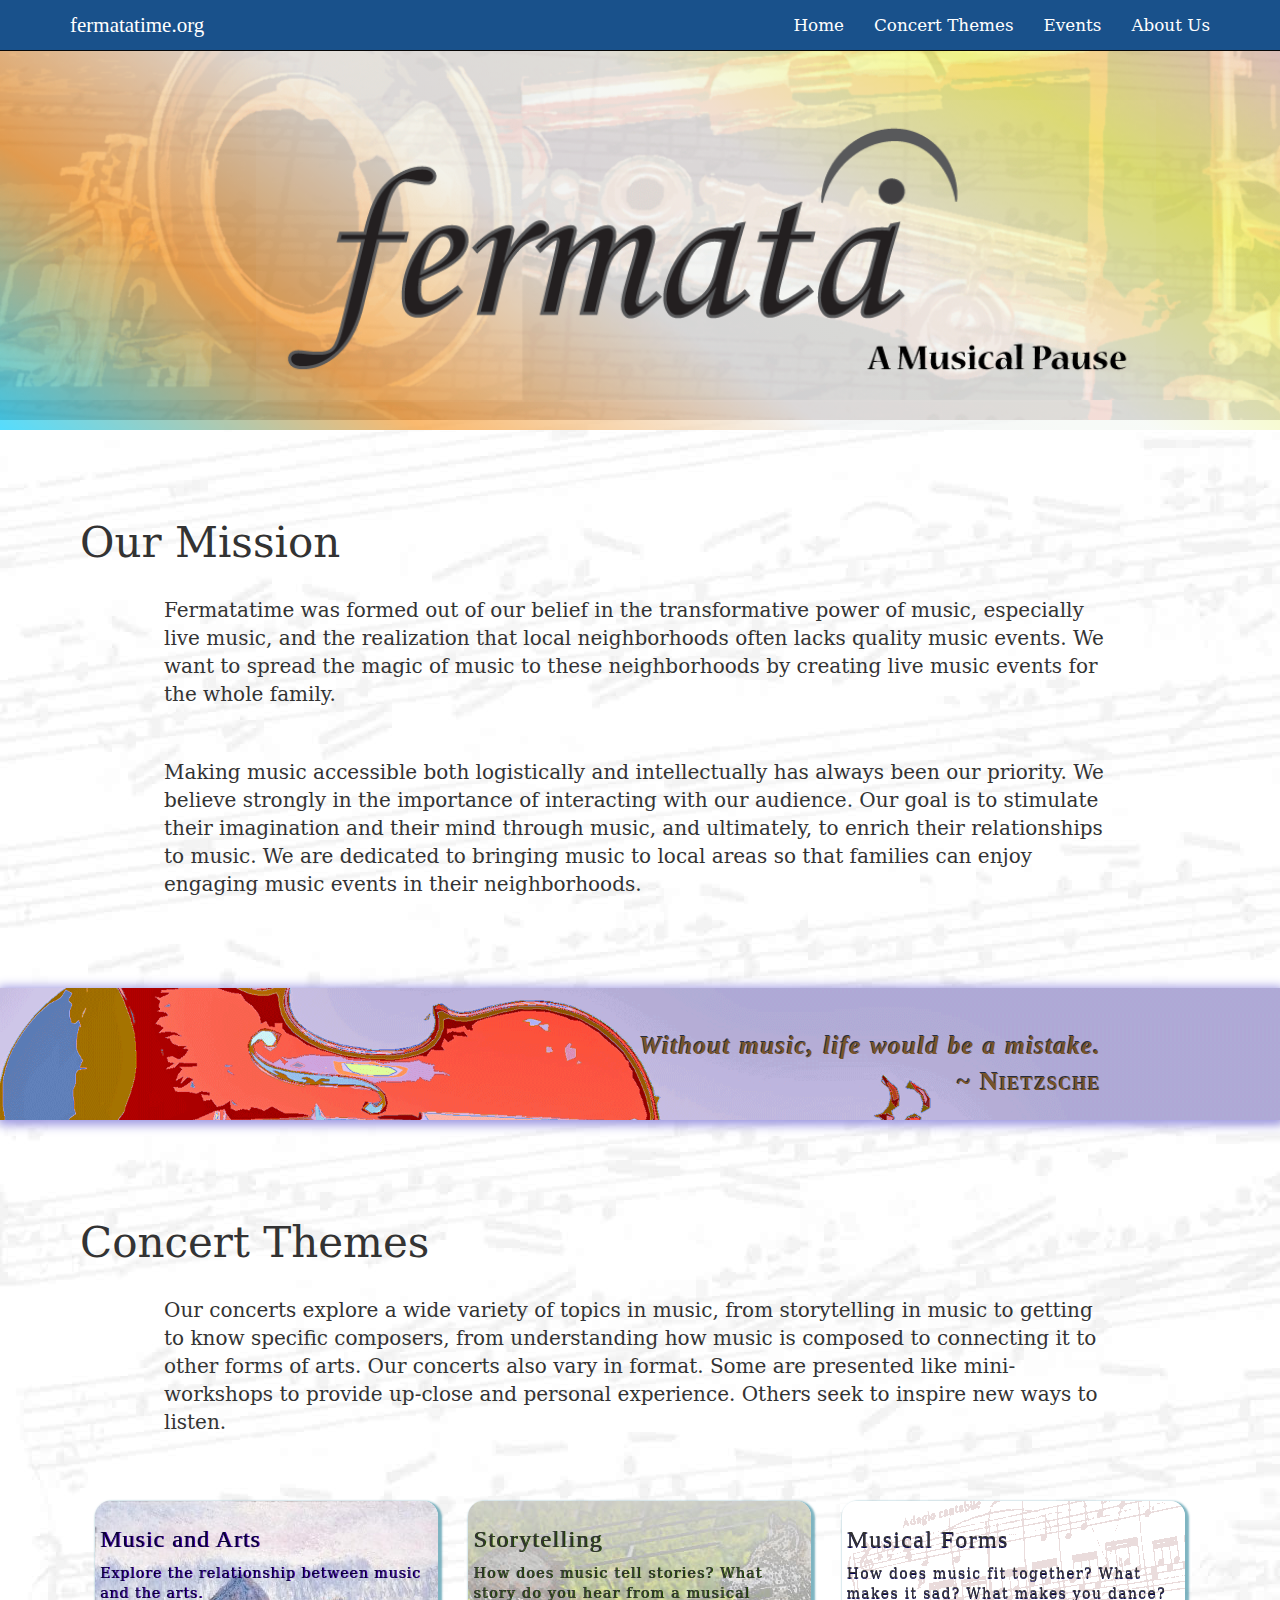
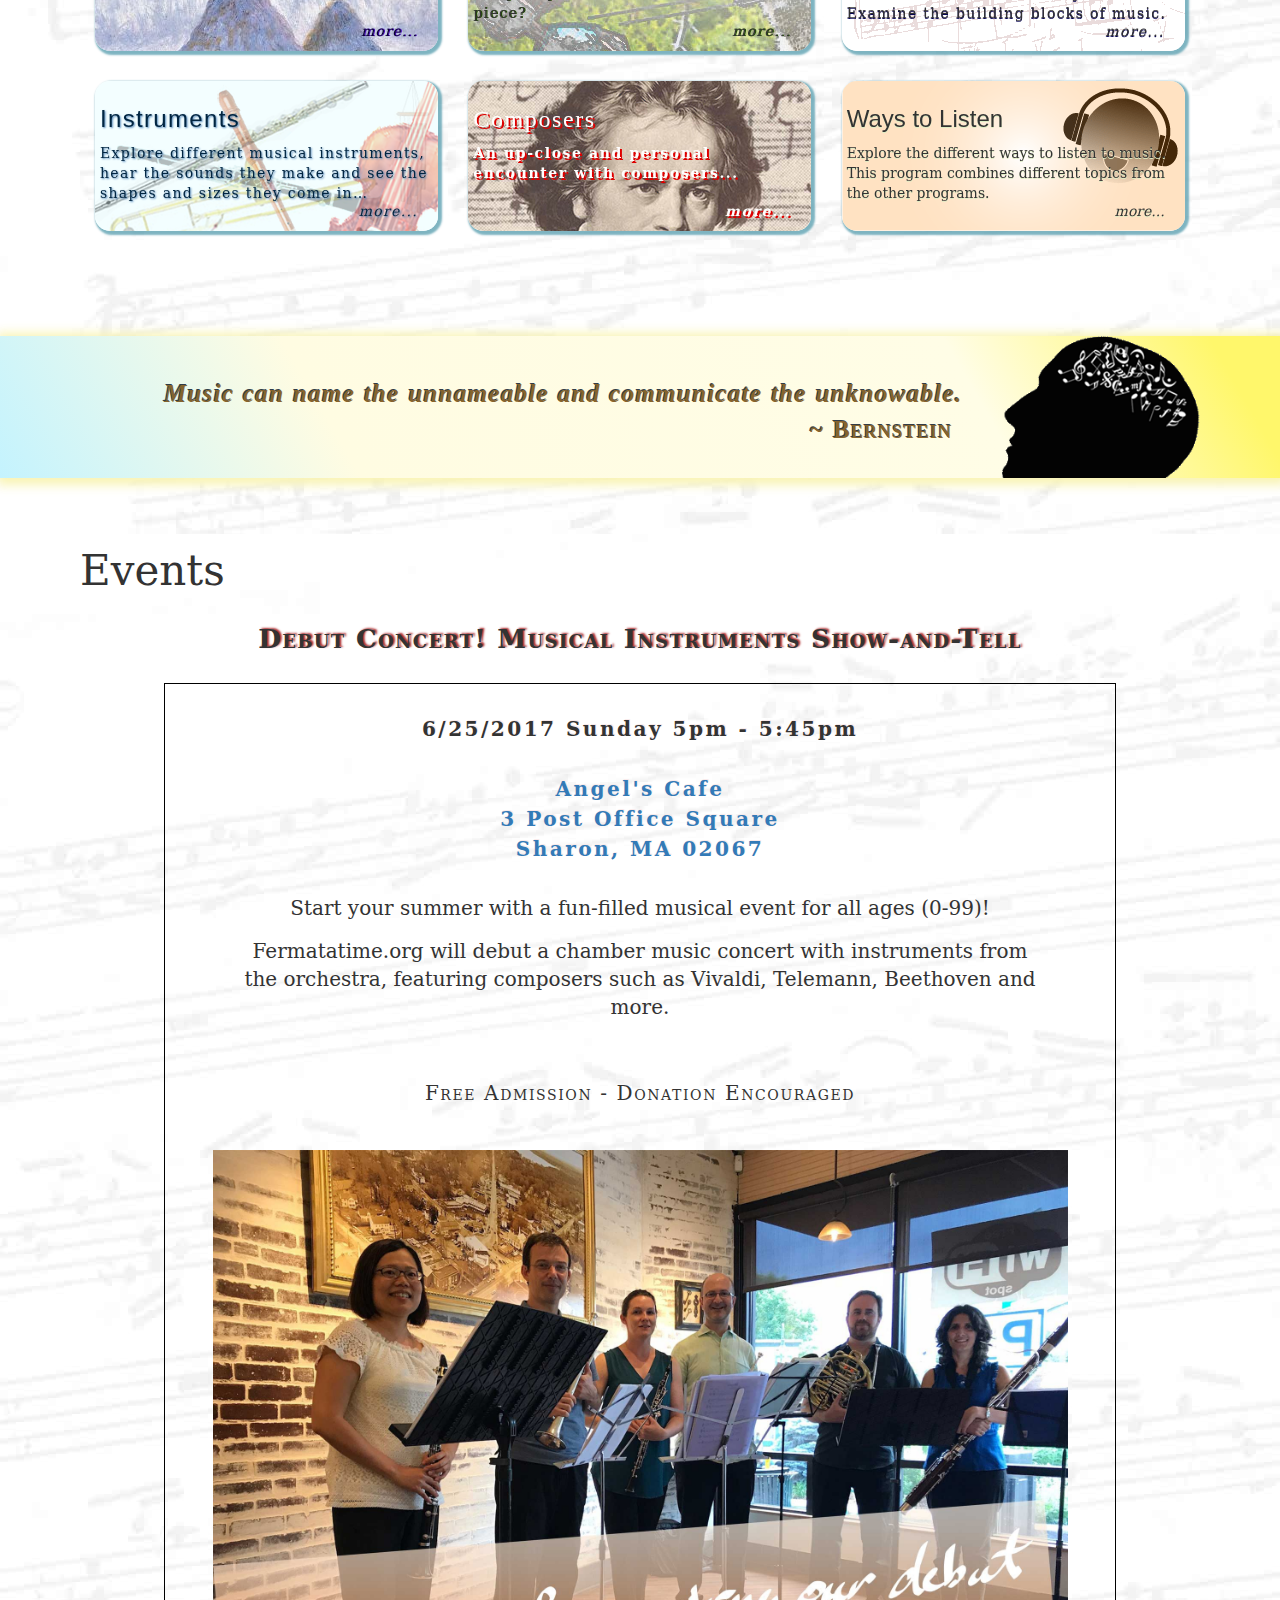
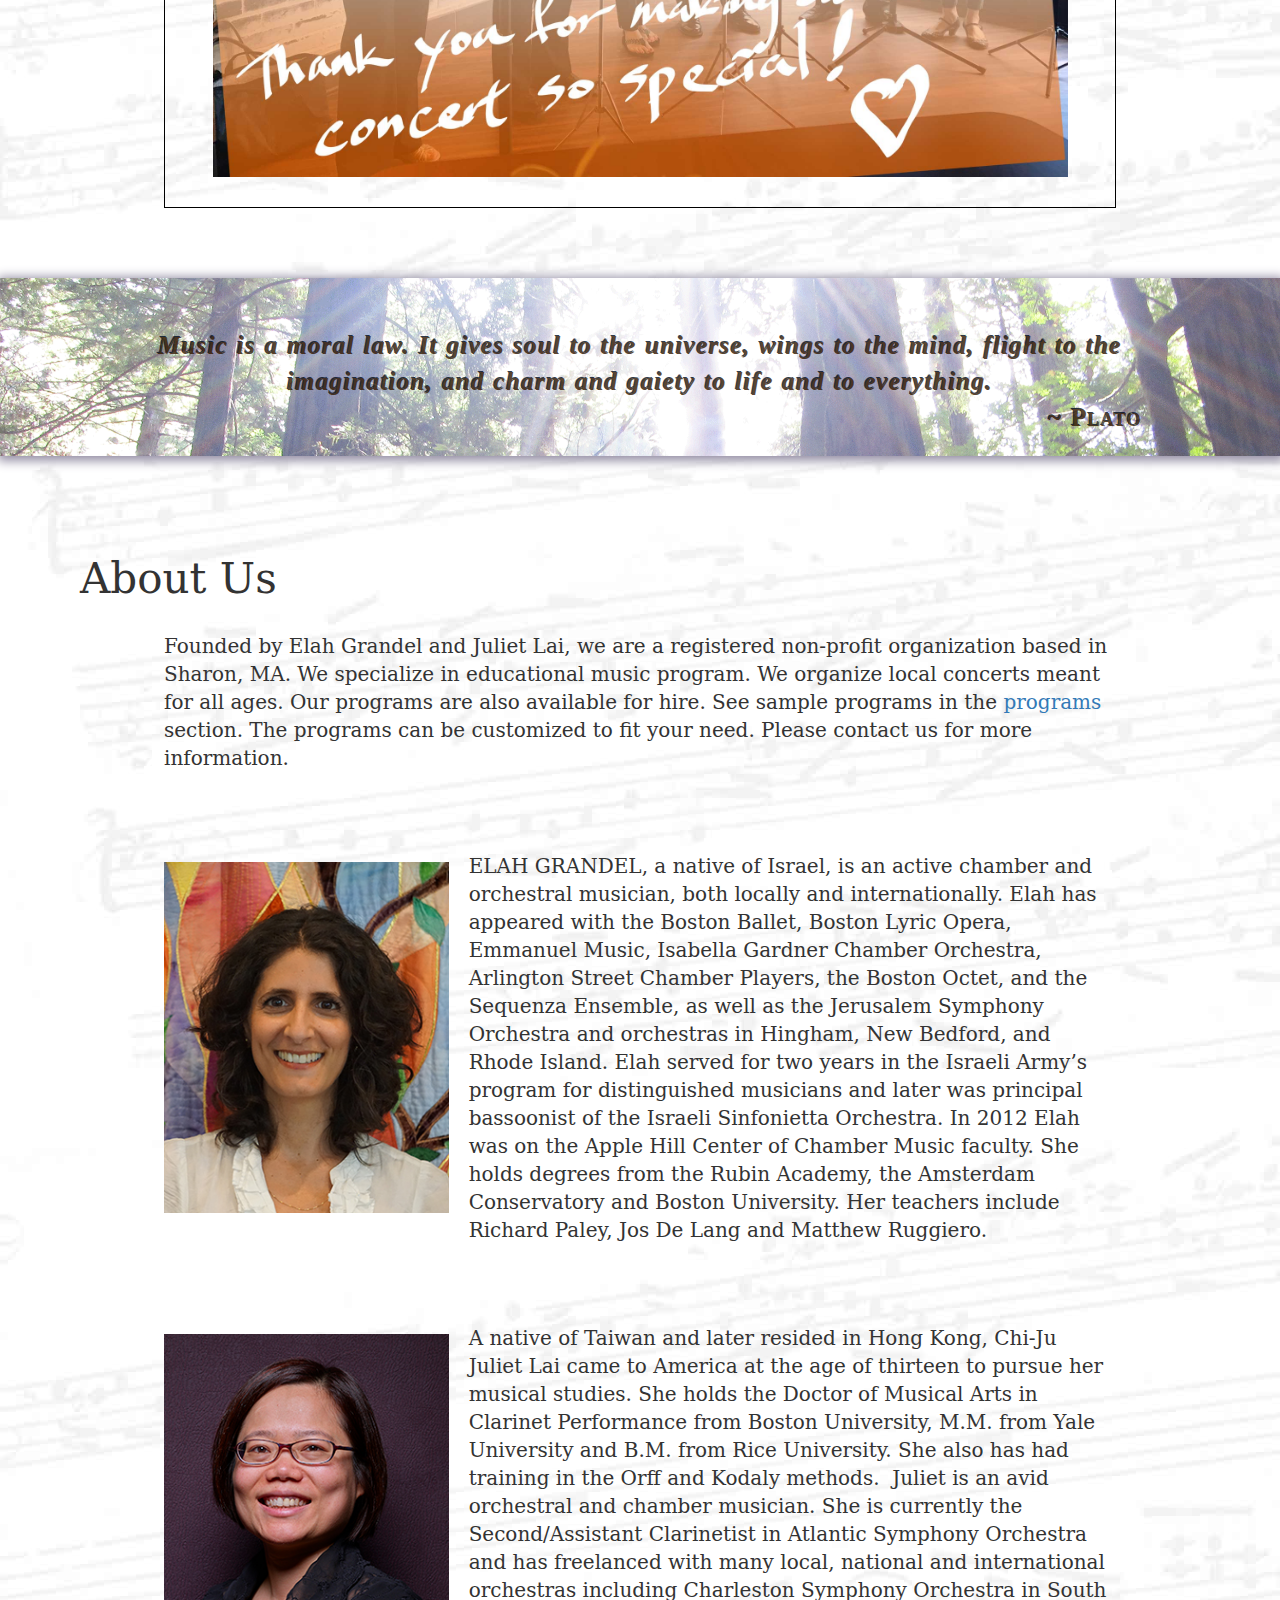
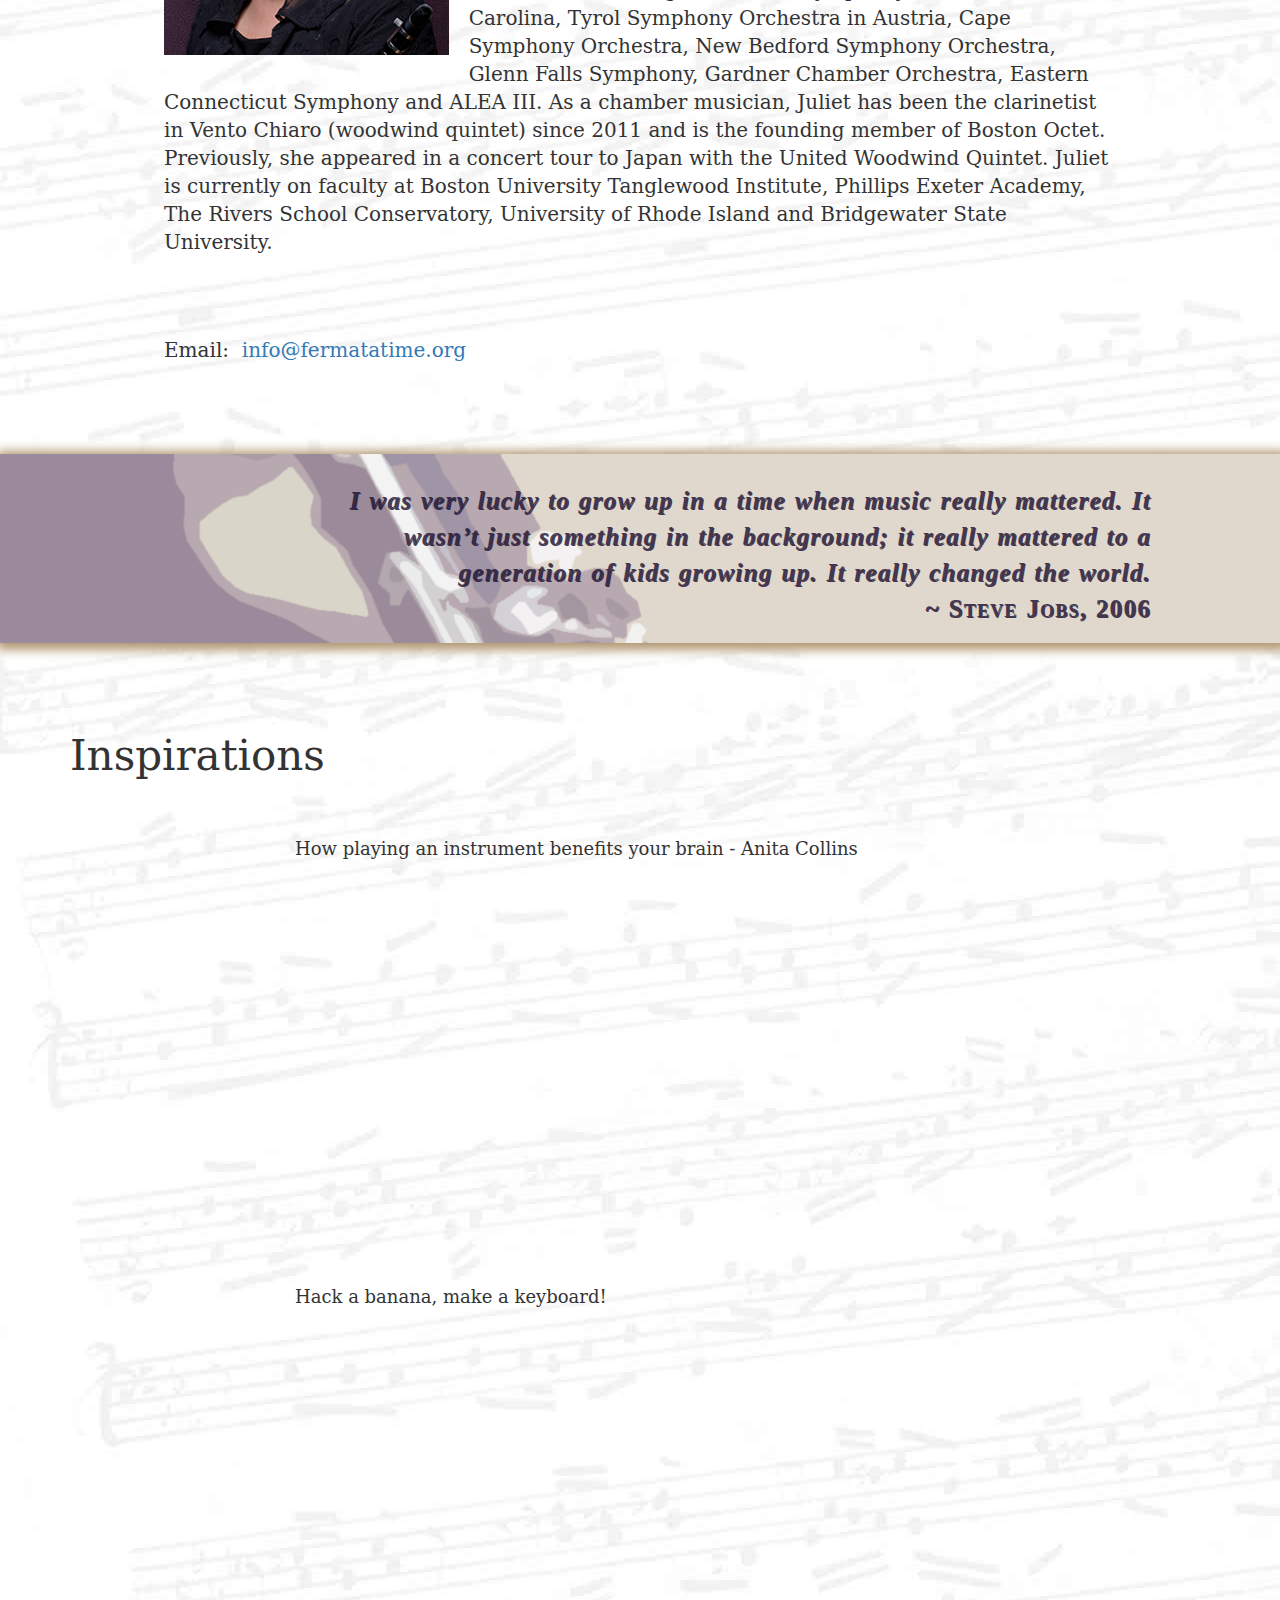
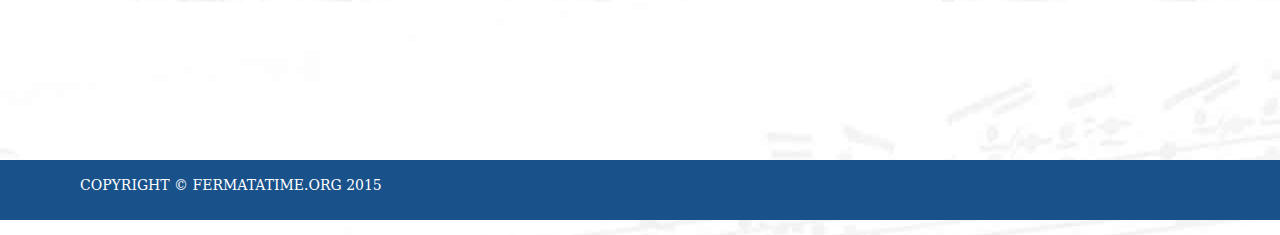
<file: index.html>
<!DOCTYPE html>
<html lang="en">

<head>

    <meta charset="utf-8">
    <meta http-equiv="X-UA-Compatible" content="IE=edge">
    <meta name="viewport" content="width=device-width, initial-scale=1">
    <meta name="description" content="Fermata: A Musical Pause">
    <meta name="author" content="fermatatime.org">

    <title>Fermatatime.org</title>
    <link rel="icon" type="image/png" href="img/icon.png">

<!-- Bootstrap Core CSS -->
    <link href="css/bootstrap.min.css" rel="stylesheet">

    <!-- Custom CSS -->
    <link href="css/full-width-pics.css" rel="stylesheet">

    <!-- HTML5 Shim and Respond.js IE8 support of HTML5 elements and media queries -->
    <!-- WARNING: Respond.js doesn't work if you view the page via file:// -->
    <!--[if lt IE 9]>
        <script src="https://oss.maxcdn.com/libs/html5shiv/3.7.0/html5shiv.js"></script>
        <script src="https://oss.maxcdn.com/libs/respond.js/1.4.2/respond.min.js"></script>
    <![endif]-->

<!--The following script tag downloads a font from the Adobe Edge Web Fonts server for use within the web page. We recommend that you do not modify it.--><script>var __adobewebfontsappname__="dreamweaver"</script><script src="http://use.edgefonts.net/emblema-one:n4:default;arizonia:n4:default;berkshire-swash:n4:default;clara:n4:default;condiment:n4:default;arbutus:n4:default;diplomata:n4:default;dynalight:n4:default;fascinate:n4:default;fontdiner-swanky:n4:default;giddyup-std:n4:default;irish-grover:n4:default;italiana:n4:default;stardos-stencil:n4:default;uncial-antiqua:n4:default;unifrakturcook:n7:default;vast-shadow:n4:default;aladin:n4:default;cabin-sketch:n4:default.js" type="text/javascript"></script>

</head>

<body>

    <!-- Navigation -->
    <nav class="navbar navbar-inverse navbar-fixed-top" role="navigation">
        <div class="container">
            <!-- Brand and toggle get grouped for better mobile display -->
            <div class="navbar-header">
                <button type="button" class="navbar-toggle" data-toggle="collapse" data-target="#bs-example-navbar-collapse-1">
                    <span class="sr-only">Toggle navigation</span>
                    <span class="icon-bar"></span>
                    <span class="icon-bar"></span>
                    <span class="icon-bar"></span>
                </button>
                <a class="navbar-brand" href="#">fermatatime.org</a>
            </div>
            <!-- Collect the nav links, forms, and other content for toggling -->
            <div class="collapse navbar-collapse" id="bs-example-navbar-collapse-1">
                <ul class="nav navbar-nav navbar-right">

                    <li>
                        <a href="#Home">Home</a>
                    </li>
                  <li>
                        <a href="#Programs">Concert Themes</a>
                    </li>
                    <li>
						<a href="#Upcoming">Events</a>
                    </li>
                  <li>
                        <a href="#About">About Us</a>
                    </li>
                </ul>              
            </div>
            <!-- /.navbar-collapse -->
        </div>
        <!-- /.container -->
</nav>
 <header class="image-responsive"> <img src="img/fermata-simple.png" id="logo" alt="fermata logo" ></header>
    <!-- Full Width Image Header with Logo -->
    <!-- Image backgrounds are set within the full-width-pics.css file. -->
<div class="headBG">
	<div class="image-bg-fluid-height" id="headerSize">	  
  </div>
</div>
      
<!-- Content Section -->
	<section>
		<a name="Home"><p>&nbsp;</p></a>
        <div class="container">
            <div class="row">
                <div class="col-lg-12">
                   
                    <h1 class="section-heading">Our Mission</h1>
                   <p class="lead narrower">Fermatatime was formed out of our belief in the transformative power of music, especially live music, and the realization that local neighborhoods often lacks quality music events. We want to spread the magic of music to these neighborhoods by creating live music events for the whole family. </p>
                   <p class="lead narrower">Making music accessible both logistically and intellectually has always been our priority.  We believe strongly in the importance of interacting with our audience. Our goal is to stimulate their imagination and their mind through music, and ultimately, to enrich their relationships to music. We are dedicated to bringing music to local areas so that families can enjoy engaging music events in their neighborhoods. </p>
                </div>
            </div>
        
  </div>
</section>
    <!-- Fixed Height Image Aside -->
    <!-- Image backgrounds are set within the full-width-pics.css file. -->
     <aside class="image-bg-fluid-height" id="NiContainer"><p class="quoteStyle" id="Nietzsche">Without music, life would be a mistake.<br><span class="author">~ Nietzsche</span></p></aside>
<!-- Content Section -->
    <section>
   
       <a name="Programs"><p>&nbsp;</p></a>
      <div class="container">
            <div class="row">
            <!--Begin row Program Introduction-->
                <div class="col-lg-12">
                  <h1 class="section-heading">Concert Themes</h1>
                  <p class="lead narrower">Our concerts explore a wide variety of topics in music, from storytelling in music to getting to know specific composers, from understanding how music is composed to connecting it to other forms of arts. Our concerts also vary in format. Some are presented like mini-workshops to provide up-close and personal experience. Others seek to inspire new ways to listen. 
</p>
				</div>
            </div>
            <!--end row program introduction-->
            
            <div class="row" id="cardList">
            <!--begin program cards-->
            		
				<div class="col-lg-4 col-sm-6"><!--Music and Arts Cell-->
                    <div class="programContainer"><!--Music and Arts Card-->
                    	<div class="front" id="MusicArts">
					  		<h3 style="font-family: berkshire-swash;">Music and Arts </h3>
                  	  		<p>Explore the relationship between music and the arts.</p>
			  				<p class="moreInfo">more...</p>
                        </div>
              			<div class="back">
                        	<p>SAMPLE PROGRAMS</p>
                        	<h5>&quot;What Color Do You Hear?&quot;</h5>
                        	<p class="programDes">How do composers express art through music? Draw what you hear. Hear what you draw.</p>	
                        </div>
                     </div> <!--End Music and Arts Card-->
               	</div> <!--End Music and Arts Cell-->
                     
              	<div class="col-lg-4 col-sm-6"><!--Storytelling Cell-->
                	<div class="programContainer">  
                    	<div class="front" id="Story">
                      	<h3 style="font-family:fontdiner-swanky">Storytelling</h3><p>How does music tell stories? What story do you hear from a musical piece?</p><p class="moreInfo">more...</p></div>
                        <div class="back"><p>SAMPLE PROGRAMS</p><h5>&quot;A Musical Story&quot;</h5><h5>&quot;Peter and the Wolf&quot;</h5><h5><em>Name after a selected story for the concert</em></h5>
                     	</div>  
              		</div>
              	</div><!--End Storytelling Cell-->
                
               	<div class="col-lg-4 col-sm-6"><!--Musical Forms Cell-->
                	<div class="programContainer">
                    	<div class="front" id="Forms">
                      	<h3 style="font-family:emblema-one">Musical Forms </h3>
						<p>How does music fit together? What makes it sad? What makes you dance? Examine the building blocks of music.<br><span class="moreInfo">more...</span></p></div>
						<div class="back"><p>SAMPLE PROGRAMS</p><h5>&quot;Musical Lego&quot;</h5><p class="programDes">Looking at music like a Lego set. Experience the different effects created by the infinite possibilities of combinations. </p></div>
                        
              </div></div><!--End Musical Forms Cell-->
               
              	<div class="col-lg-4 col-sm-6"><!--Begin Instruments Cell-->
                    <div class="programContainer">
                    	<div class="front" id="instruments">
                    	<h3 style="font-family:Impact, Haettenschweiler, 'Franklin Gothic Bold', 'Arial Black', sans-serif">Instruments</h3><p>Explore different musical instruments, hear the sounds they make and see the shapes and sizes they come in…</p><p class="moreInfo">more...</p></div>
                 		<div class="back">
                        <p>SAMPLE PROGRAMS</p><h5>&quot;What's that? A Musical Zoo&quot;</h5><p class="programDes">Interactive instrument demonstration with open questions and hands-on experience.</p></div>
                    </div></div><!--End Instruments Cell-->
                    
              	<div class="col-lg-4 col-sm-6"><!--Begin Composers-->
                    <div class="programContainer">
                    	<div class="front" id="Composer">
                   	  		<h3 style="font-family:condiment">Composers</h3>
                    		<p>An up-close and personal encounter with composers...</p><p class="moreInfo">more...</p></div>
                    	<div class="back"><p>SAMPLE PROGRAMS</p><h5>&quot;Nice to Meet You, Mozart!&quot;</h5><p class="programDes">Delve into the world of a selected composer. Explore the history, life, personality, music and maybe even some personal quirks of the composer.</p></div>  
               	</div></div><!--End Composers-->
                    
               	<div class="col-lg-4 col-sm-6"><!--Begin Ways to Listen-->
                    <div class="programContainer">
                    	<div class="front" id="Listening">
                    	<h3 style="font-family:'Gill Sans', 'Gill Sans MT', 'Myriad Pro', 'DejaVu Sans Condensed', Helvetica, Arial, sans-serif">Ways to Listen</h3> <p>Explore the different ways to listen to music. This program combines different topics from the other programs.</p><p class="moreInfo">more...</p></div>
                     <div class="back"><p>SAMPLE PROGRAMS</p><p class="programDes">This program can be customized to a particular audience. Explore music through movements, dance, drawing, story, video...etc.</p></div>

        		</div></div><!--End Ways to Listen-->
        </div></div>
        <!-- /.container -->
    </section>
    
  <aside class="image-bg-fluid-height" id="brain">

              <p class="quoteStyle" id="Bernstein">Music can name the unnameable and communicate the unknowable. <br>
            <span class="authorRight">~ Bernstein</span></p>
           
</aside>

    <!-- Content Section -->
    <section>
        <a name="Upcoming"></a>
        <div class="container">
            <div class="row">
              <div class="col-lg-12">
                <h1 class="section-heading">Events</h1>
                <div class="lead narrower section-paragraph">
				  <h3 class="debutConcert">Debut Concert! Musical Instruments Show-and-Tell</h3>
					  <div id="concertBorder">
					<div class="concertTime"><p class="section-paragraph">6/25/2017 Sunday 5pm - 5:45pm</p><p class="section-paragraph">
						<a href="http://www.angelscafesharon.com/">Angel's Cafe<br>
                		3 Post Office Square<br>
						Sharon, MA 02067</a></p></div>
						<div id="textBox">
						  <p>Start your summer with a fun-filled musical event for all ages (0-99)! </p>
						  <p> Fermatatime.org will debut a chamber music concert with instruments from the orchestra, featuring composers such as Vivaldi, Telemann, Beethoven and more. <br>
					      </p>
						  <p>&nbsp;</p>
							<p style="letter-spacing: 1.2pt; font-variant: small-caps;">Free Admission - Donation Encouraged </p>
						  
					  <br></div>
						<img src="img/fermatatimeDebut.jpg" width="90%" align="middle" allowfullscreen>
				  </div>
                  
                </div>
            </div>
            <!-- /.row -->
</div>
    </section>
<aside class="image-bg-fluid-height" id="PlaContainer"><p class="quoteStyle" id="Einstein">Music is a moral law. It gives soul to the universe, wings to the mind, flight to the imagination, and charm and gaiety to life and to everything.
     <!--If I were not a physicist, I would probably be a musician. I often think in music. I live my daydreams in music. I see my life in terms of music.-->
<br><span class="authorRight">~ Plato</span></p></aside>    
    
    
    <!--Added section-->
<section>
        <a name="About"><p>&nbsp;</p></a>
<div class="container">
            <div class="row">
                <div class="col-lg-12">
                   
                    <h1 class="section-heading">About Us</h1>
					<p class="lead narrower">Founded by Elah Grandel and Juliet Lai, we are a registered non-profit organization based in Sharon, MA. We specialize in educational music program. We organize local concerts meant for all ages. Our programs are also available for hire. See sample programs in the <a href="#Programs">programs</a> section. The programs can be customized to fit your need. Please contact us for more information.</p><p>&nbsp;</p>
					<p class="lead narrower"><img src="img/Elah Grandel Headshot300.jpg" class="headshot" alt="Elah Grandel Headshot">ELAH GRANDEL, a native of Israel, is an active chamber and orchestral musician, both locally and internationally. Elah has appeared with the Boston Ballet, Boston Lyric Opera, Emmanuel Music, Isabella Gardner Chamber Orchestra, Arlington Street Chamber Players, the Boston Octet, and the Sequenza Ensemble, as well as the Jerusalem Symphony Orchestra and orchestras in Hingham, New Bedford, and Rhode Island. Elah served for two years in the Israeli Army’s program for distinguished musicians and later was principal bassoonist of the Israeli Sinfonietta Orchestra. In 2012 Elah was on the Apple Hill Center of Chamber Music faculty. She holds degrees from the Rubin Academy, the Amsterdam Conservatory and Boston University. Her teachers include Richard Paley, Jos De Lang and Matthew Ruggiero.</p><p>&nbsp;</p>
					<p class="lead narrower"><img src="img/Juliet Headshot 300.jpg" class="headshot" alt="Juliet Lai Headshot">A native of Taiwan and later resided in Hong Kong, Chi-Ju Juliet Lai came to America at the age of thirteen to pursue her musical studies. She holds the Doctor of Musical Arts in Clarinet Performance from Boston University, M.M. from Yale University and B.M. from Rice University. She also has had training in the Orff and Kodaly methods. &nbsp;Juliet is an avid orchestral and chamber musician. She is currently the Second/Assistant Clarinetist in Atlantic Symphony Orchestra and has freelanced with many local, national and international orchestras including Charleston Symphony Orchestra in South Carolina, Tyrol Symphony Orchestra in Austria, Cape Symphony Orchestra, New Bedford Symphony Orchestra, Glenn Falls Symphony, Gardner Chamber Orchestra, Eastern Connecticut Symphony and ALEA III. As a chamber musician, Juliet has been the clarinetist in Vento Chiaro (woodwind quintet) since 2011 and is the founding member of Boston Octet. Previously, she appeared in a concert tour to Japan with the United Woodwind Quintet. Juliet is currently on faculty at Boston University Tanglewood Institute, Phillips Exeter Academy, The Rivers School Conservatory, University of Rhode Island and Bridgewater State University.</p><p>&nbsp;</p>
                   <p class="lead narrower">Email:&nbsp; <a href="mailto:info@fermatatime.org">info@fermatatime.org</a></p>
                </div>
            </div>

<!--
<form method="post" action="mailto:info@fermatatime.org"  target="noShowFrame" enctype="text/plain" name="fermatatimeContact">
       
    <label>Name</label>
    <input name="name" placeholder="First Last" class="inputWidth" required>
            
    <label>Email</label>
    <input name="email" type="email" placeholder="xxxx@xxxx.com" class="inputWidth" required>
            
    <label>Message</label>
    <textarea name="message" placeholder="Type Here" class="inputWidth" required></textarea>
            
    <input id="submit" name="submit" type="submit" value="send">    
	</form>
	<iframe name="noShowFrame" style="border:0px; margin-top: 50px; padding-top:20px; width:90%; height:auto;"></iframe>
-->
</div>
</section>
    
  <aside class="image-bg-fluid-height" id="JobContainer"><p class="quoteStyle" id="Jobs">I was very lucky to grow up in a time when music really mattered. It wasn’t just something in the background; it really mattered to a generation of kids growing up. It really changed the world.
<br><span class="author">~ Steve Jobs, 2006</span></p>
</aside>	   
    
        
<section>
      <a name="Music"> &nbsp;</a>
      <div class="container">
      <h1 class="section-heading">Inspirations</h1>
<div class="container narrowerVideo">
   	  <h4>How playing an instrument benefits your brain - Anita Collins</h4>
                  <div class="embed-responsive embed-responsive-16by9">
        <iframe class="embed-responsive-item" src="https://www.youtube.com/embed/R0JKCYZ8hng?autoplay=0&rel=0" frameborder="0" allowfullscreen></iframe></div></div>

   
        <div class="container narrowerVideo">            
              <h4>Hack a banana, make a keyboard!</h4>
               <div class="embed-responsive embed-responsive-16by9">
              <iframe src="https://embed-ssl.ted.com/talks/jay_silver_hack_a_banana_make_a_keyboard.html" class="embed-responsive-item" scrolling="no" webkitAllowFullScreen mozallowfullscreen allowFullScreen></iframe></p></div>
       
        </div>
    </div>
</section>
    
    
    
    
    <!-- Footer -->
    <footer>
        <div class="container">
            <div class="row">
                <div class="col-lg-12">
                    <p class="text-uppercase" id="footnote">Copyright &copy; fermatatime.org 2015</p>
                </div>
            </div>
            <!-- /.row -->
        </div>
        <!-- /.container -->
    </footer>

    <!-- jQuery -->
     <script src="https://ajax.googleapis.com/ajax/libs/jquery/2.1.3/jquery.min.js"></script>
     <script src="js/jquery.flip.js"></script>
<script>

$(document).ready(function()
{


  $('a[href*=#]:not([href=#])').click(function() {
    if (location.pathname.replace(/^\//,'') == this.pathname.replace(/^\//,'') && location.hostname == this.hostname) {
      var target = $(this.hash);
      target = target.length ? target : $('[name=' + this.hash.slice(1) +']');
      if (target.length) {
        $('html,body').animate({
          scrollTop: target.offset().top
        }, 800);
        return false;
      }
    }
  });
  $(".programContainer").flip({
	  axis:'y',
	  trigger: 'click'
  });

});


		
</script>

    <!-- Bootstrap Core JavaScript -->
    <script src="js/bootstrap.min.js"></script>

</body>

</html>
</file>
<file: css/full-width-pics.css>
/*!
 * Start Bootstrap - Full Width Pics HTML Template (http://startbootstrap.com)
 * Code licensed under the Apache License v2.0.
 * For details, see http://www.apache.org/licenses/LICENSE-2.0.
 
 GLOBAL DECLARATION must be before MEDIA QUERIES
 */

body {
	background-image: url(../img/StaffBackground.jpg);
}


.image-bg-fluid-height {
	text-align: center;
	-webkit-background-size: cover;
	-moz-background-size: cover;
	background-size: cover;
	-o-background-size: cover;
	margin-left: 0px;
	background-repeat: no-repeat;
	background-position: center center scroll;
	background-attachment: scroll;
	padding-right: 10%;
	padding-left: 10%;
	padding-bottom: auto;
	opacity: 1;
	background-image: -webkit-linear-gradient(236deg,rgba(250,204,204,0.92) 1.13%,rgba(248,251,88,0.94) 18.68%,rgba(251,252,245,0.91) 38.39%,rgba(244,244,244,0.94) 55.61%,rgba(255,147,25,0.89) 77.38%,rgba(7,206,255,0.97) 100%);
	background-image: -moz-linear-gradient(236deg,rgba(250,204,204,0.92) 1.13%,rgba(248,251,88,0.94) 18.68%,rgba(251,252,245,0.91) 38.39%,rgba(244,244,244,0.94) 55.61%,rgba(255,147,25,0.89) 77.38%,rgba(7,206,255,0.97) 100%);
	background-image: -o-linear-gradient(236deg,rgba(250,204,204,0.92) 1.13%,rgba(248,251,88,0.94) 18.68%,rgba(251,252,245,0.91) 38.39%,rgba(244,244,244,0.94) 55.61%,rgba(255,147,25,0.89) 77.38%,rgba(7,206,255,0.97) 100%);
	background-image: linear-gradient(214deg,rgba(250,204,204,0.92) 1.13%,rgba(248,251,88,0.94) 18.68%,rgba(251,252,245,0.91) 38.39%,rgba(244,244,244,0.94) 55.61%,rgba(255,147,25,0.89) 77.38%,rgba(7,206,255,0.97) 100%);
	position: static;
	top: 10px;
	display: block;
}

.image-bg-fixed-height {
	background-repeat: no-repeat;
	background-position: center center scroll;
	background-attachment: scroll;
	height: 450px;
	opacity: 1;
	-webkit-box-shadow: 0px 0px 0px 0px;
	box-shadow: 0px 0px 0px 0px;
	margin-left: auto;
	margin-right: auto;
}

.img-center {
	top: auto;
	margin-left: auto;
	margin-right: auto;
	padding-top: 30px;
	padding-bottom: 10px;
}

#logo {
	background-color: rgba(252,251,251,0.04);
	position: absolute;
	z-index: 1000;
	top: 100px;
	margin-left: 20%;
	width: 80%;
	max-width: 900px;
}

#headerSize {
	position: relative;
	display: block;
	opacity: 0.7;
	height: 400px;
	background-color: #BBE1F9;
	margin-right: 0px;
	z-index: 500;
}

.headBG {
	background-image: url(../img/HeaderBG-Order2.png);
	background-attachment: fixed;
	background-repeat: repeat;
	background-size: auto 400px;
	height: 400px;
	margin-top: 20px;
	z-index: 0;
}

@media (max-width:768px){
#logo {
	background-color: rgba(252,251,251,0.04);
	position: absolute;
	z-index: 1000;
	top: 75px;
	margin-left: 15%;
	width:85%;
}
#headerSize {
	height: 250px;
}

.headBG {
	height: 250px;
}
}

#brain {
	background-image: url(../img/BrainBanner4.png), -webkit-linear-gradient(30deg,rgba(196,243,254,1.00) 0%,rgba(255,252,226,1.00) 26.57%,rgba(255,253,230,1.00) 75.20%,rgba(255,247,107,1.00) 94.74%);
	background-image: url(../img/BrainBanner4.png), -moz-linear-gradient(30deg,rgba(196,243,254,1.00) 0%,rgba(255,252,226,1.00) 26.57%,rgba(255,253,230,1.00) 75.20%,rgba(255,247,107,1.00) 94.74%);
	background-image: url(../img/BrainBanner4.png), -o-linear-gradient(30deg,rgba(196,243,254,1.00) 0%,rgba(255,252,226,1.00) 26.57%,rgba(255,253,230,1.00) 75.20%,rgba(255,247,107,1.00) 94.74%);
	background-image: url(../img/BrainBanner4.png), linear-gradient(60deg,rgba(196,243,254,1.00) 0%,rgba(255,252,226,1.00) 26.57%,rgba(255,253,230,1.00) 75.20%,rgba(255,247,107,1.00) 94.74%);
	border-spacing: 5px 5px;
	-webkit-box-shadow: 2px 2px 10px 5px rgba(249,243,175,0.94);
	box-shadow: 2px 2px 10px 5px rgba(249,243,175,0.94);
; 	margin-top: 0px;
}

section {
	padding-top: 40px;
	padding-right: 0;
	padding-left: 0;
	padding-bottom: 40px;
	margin-bottom: 0px;
}

.section-heading {
	margin: 30px 0;
	font-size: 3em;
}

.section-lead {
	margin-top: 30px;
	margin-right: 0;
	margin-left: 0;
	margin-bottom: 50px;
	font-weight: normal;
}

.section-paragraph {
    margin: 30px 0;
}

footer {
	margin-top: 15px;
	margin-right: 0;
	margin-left: 0;
	margin-bottom: 15px;
	background-color: #19518B;
	padding-top: 15px;
	padding-bottom: 15px;
}

@media(max-width:768px) {
    section {
        padding-top: 10px;
        padding-bottom: 10px;
    }

    .section-heading {
        font-size: 2em;
    }
#Einstein {
	text-align: center;
}
}

/*add my own*/
.quoteStyle {
	font-family: nueva std;
	font-style: italic;
	font-weight: bold;
	font-size: 1.8em;
	text-shadow: -1px -1px 0px #000D20;
	opacity: 0.8;
	letter-spacing: 1.2px;
	display: inline-block;
	word-spacing: 1.2px;
	color: #693E00;
}

@media (max-width:500px){
.quoteStyle {
	font-family: nueva std;
	font-style: italic;
	font-weight: normal;
	font-size: 12pt;
	opacity: 1;
	display: inline-block;
	text-shadow: 0px 0px;
}
}


#Nietzsche {
	padding-top:40px;
	padding-bottom: 10px;
	text-align: right;
	margin-left: 45%;
}

#Bernstein {
	padding-top: 25px;
	padding-bottom: 20px;
	text-align: left;
	margin-right: 15%;
	margin-top: 15px;
}

#Einstein {
	padding-top: 50px;
	padding-bottom: 10px;
	text-align: center;
	color: #321700;
}

#Jobs {
	padding-top: 20px;
	padding-bottom: 10px;
	text-align: right;
	margin-top: 10px;
	margin-right: 0%;
	margin-left: 15%;
	margin-bottom: 5px;
	padding-left: 20px;
	text-shadow: -1px -1px;
	color: #1C1030;
}

.author {
	font-style: normal;
	font-variant:small-caps;
}

.authorRight {
	font-style: normal;
	font-variant:small-caps;
	float: right;
	margin-right: 10px;
}

.narrower {
	margin-left: auto;
	margin-right: auto;
	width: 85%;
	min-width: 350px;
}

.narrowerVideo {
	max-width:720px;
}

#cardList {
	margin-bottom:50px;
}

#MusicArts {
	background-image: url(../img/claude-monet-paintings-1889-1894-9.jpg);
	color: #090032;
	letter-spacing: 1px;
	text-shadow: 1px 0px #4506BB;
}

#Story {
	background-image: url(../img/wolf.jpg);
	text-shadow: 1px 0px #214D00;
	letter-spacing: 1pt;
}

#Composer {
	background-image: url(../img/beethoven2.jpg);
	color: #FFFEFE;
	font-weight: bold;
	text-shadow: 2px 2px #DE0000;
	letter-spacing: 1.2pt;
}

.programContainer {
	margin-bottom: 15px;
	height: 150px;
	margin-left: 5px;
	margin-right: 5px;
	margin-top: 15px;
}

.moreInfo {
	width: 100%;
	text-align: right;
	font-style: italic;
	position:absolute;
	top: 120px;
	right: 20px;
}

.programDes {
	margin-left: 10px;
	font-family: "Gill Sans", "Gill Sans MT", "Myriad Pro", "DejaVu Sans Condensed", Helvetica, Arial, sans-serif;
	font-style: normal;
	font-weight: 400;
}
	
.front {
	border-radius: 15px;
	padding: 5px;
	-webkit-box-shadow: 2px 2px 2px 2px rgba(85,156,173,0.76);
	box-shadow: 2px 2px 2px 2px rgba(85,156,173,0.76);
	position: relative;
	margin-left: 5px;
	margin-right: 5px;
	background-image: -webkit-linear-gradient(270deg,rgba(255,255,255,1.00) 0%,rgba(79,230,255,1.00) 100%);
	background-image: -moz-linear-gradient(270deg,rgba(255,255,255,1.00) 0%,rgba(79,230,255,1.00) 100%);
	background-image: -o-linear-gradient(270deg,rgba(255,255,255,1.00) 0%,rgba(79,230,255,1.00) 100%);
	background-image: linear-gradient(180deg,rgba(255,255,255,1.00) 0%,rgba(79,230,255,1.00) 100%);
	max-width: 400px;
}

.back {
	height: 150px;
	border-radius: 15px;
	background-color: rgba(158,223,250,0.69);
	padding: 5px;
	backface-visibility: hidden;
	-webkit-backface-visibility: hidden; /*Safari*/
	background-image: -webkit-linear-gradient(313deg,rgba(255,255,255,0.47) 0%,rgba(255,250,244,0.89) 100%);
	background-image: linear-gradient(137deg,rgba(255,255,255,0.47) 0%,rgba(255,250,244,0.89) 100%);
	max-width: 400px;
}

.front:hover, .back:hover {
	background-image: -webkit-linear-gradient(132deg,rgba(255,255,255,0.74) 0%,rgba(176,232,244,1.00) 99.62%);
	background-image: -moz-linear-gradient(132deg,rgba(255,255,255,0.74) 0%,rgba(176,232,244,1.00) 99.62%);
	background-image: -o-linear-gradient(132deg,rgba(255,255,255,0.74) 0%,rgba(176,232,244,1.00) 99.62%);
	background-image: linear-gradient(318deg,rgba(255,255,255,0.74) 0%,rgba(176,232,244,1.00) 99.62%);
	cursor: pointer;
	background-color: rgba(144,215,245,1.00);
}

#MusicArts:hover, #Story:hover, #instruments:hover, #Composer:hover, #Listening:hover {
	background-blend-mode:lighten;
}

#Forms:hover{
	background-blend-mode:hard-light;
}

.xxxprogramContainer:hover {
	/*-webkit-transform: matrix(1.1, -0.1, 0, 1.2, 0, 0);
    -o-transform: matrix(1.1, -0.1, 0, 1.2, 0, 0);
    transform: matrix(1.1, -0.1, 0, 1.2, 0, 0);*/
	-webkit-transform-origin: center;
	-o-transform-origin: center;
	transform-origin: center;
	-webkit-transform: rotateY(360deg); /* Safari */
	transform: rotateY(360deg);
	transition: transform 3s;
	 -webkit-transition: transform 3s;
    -moz-transition:transform 3s;
    -ms-transition:transform 3s;
	/*background-image: -webkit-linear-gradient(270deg,rgba(255,255,255,1.00) 0%,rgba(181,221,202,1.00) 100%);
	background-image: linear-gradient(180deg,rgba(255,255,255,1.00) 0%,rgba(181,221,202,1.00) 100%);*/
}
.xxxprogramContainer:active {
            transition: transform 1.5s, ease; 
        -webkit-transition: -webkit-transform 1.5s, ease;
        -moz-transition: -moz-transform 1.5s, ease;
        -o-transition: -o-transform 1.5s, ease;
}

#comingSoon {
	height: 200px;
}


/*Form*/
form {
	margin: 0 auto;
	width: 90%;
	border-color: rgba(231,241,240,1.00);
	border-radius: 30px;
	padding: 30px 10px;
	-webkit-box-shadow: 7px 7px 10px 4px rgba(165,204,200,0.72);
	box-shadow: 7px 7px 10px 4px rgba(165,204,200,0.72);
	background-image: -webkit-linear-gradient(270deg,rgba(255,255,255,1.00) 0%,rgba(183,221,223,0.82) 100%);
	background-image: -moz-linear-gradient(270deg,rgba(255,255,255,1.00) 0%,rgba(183,221,223,0.82) 100%);
	background-image: -o-linear-gradient(270deg,rgba(255,255,255,1.00) 0%,rgba(183,221,223,0.82) 100%);
	background-image: linear-gradient(180deg,rgba(255,255,255,1.00) 0%,rgba(183,221,223,0.82) 100%);
}

label {
	display: inline-block;
	width: 20%;
	margin-top:20px;
	margin-left:5%;
	letter-spacing:2px;
	vertical-align:top;
}

.inputWidth {
	margin-top:10px;
	margin-right: 5%;
	padding:8px;
	width: 60%;
	background:#efefef;
	border:3px solid #dedede;
	padding:10px;
	color:#3a3a3a;
	display:inline-block;
}

input:focus. textarea:focus {
	background:white;
	color:rgba(0,0,0,1.00); 
	border:1px solid #97d6eb;
}

textarea {
	height: 150px;
}

#submit {
	display: block;
	margin-left: auto;
	margin-right: auto;
	margin-top:20px;
	height: 35x;
	width: 100px;
	text-align:center;
	border-radius:10px;
	letter-spacing: 1px;
}
	

/*.examples {
    width: 100px;
    height: 100px;
    background: red;
    -webkit-transition: -webkit-transform 2s; /* Safari */
/*    transition: transform 2s;
}

.examples:hover {
    width: 300px;
    height: 300px;
    -webkit-transform: rotate(180deg); /* Safari */
/*    transform: rotate(180deg);
}*/


	/*transition: transform 2s, ease-in;
	-webkit-transition: -webkit-transform 2s, ease-in;
	-moz-transition: -moz-transform 2s, ease-in;
	-o-transition: -o-transform 2s, ease-in;*/
#footnote {
	color: white;
}
#JobContainer {
	display: block;
	-webkit-box-shadow: 2px 2px 10px 5px #B29771;
	box-shadow: 2px 2px 10px 5px #B29771;
	background-image: url(../img/playingclarinet.png);
}
#NiContainer {
	-webkit-box-shadow: 1px 2px 10px 3px #9B96E0;
	box-shadow: 1px 2px 10px 3px #9B96E0;
	background-image: url(../img/ViolinFilter.png);
}
#PlaContainer {
	-webkit-box-shadow: 1px 2px 10px 3px #948EA4;
	box-shadow: 1px 2px 10px 3px #948EA4;
	background-image: url(../img/plato.png);
}
#instruments {
	background-image: url(../img/Intrument-Card.png);
	text-shadow: 1px 1px 2px #5689BB;
	letter-spacing: 1pt;
	color: #012541;
}
#Forms {
	background-image: url(../img/Analysis.png);
	text-shadow: 0px 1px #060355;
	letter-spacing: 1pt;
}
#Listening {
	background-image: url(../img/Listening.png);
	text-shadow: 0px 1px #DEECC3;
	font-weight: normal;
}
.debutConcert {
	font-weight: bold;
	font-variant: small-caps;
	font-size: 1.3em;
	text-shadow: 2px -1px 2px rgba(171,39,41,1.00);
	letter-spacing: 1pt;
	padding-bottom: 20px;
	text-align: center;
}
.concertTime {
	text-align: center;
	text-shadow: 1px -1px rgba(248,234,234,1.00);
	letter-spacing: 2.5px;
	font-weight: bold;
	line-height: 1.5;
}
#concertBorder {
	border: thin solid rgba(0,0,0,1.00);
	text-align: center;
	padding-bottom: 30px;
}
#textBox {
	width: 85%;
	display: inline-block;
	padding-top: 0px;
}
#textBox p {
	padding-bottom: 5px;
	padding-top: 0px;
}

.attnNow {
	width: 80%;
	height: 75px;
	margin: 5px 5% 0px auto;
	text-align: center;
	font-size:1.5em;
	text-shadow: 1px 1px 0 rgba(247,173,7,1.00);
	animation-duration: 8s;
	animation-name: attnNav;
	animation-delay: 0s;
	animation-iteration-count: infinite;
	position: relative;
	display:inline-block;
}


@keyframes attnNav {
	5% {transform: scale(0.2) rotate(0deg);}
	15% {transform: scale(1) rotate(355deg);color: rgba(35,255,224,1.00); text-shadow: 3px 2px 0 rgba(53,108,6,1.00);}
	25% {transform: scale(1.5) skewY(-5deg) skewX(-15deg); color:rgba(207,18,18,1.00); text-shadow: 1px 1px 0px rgba(27,252,234,1.00);}
	100% {transform:scale(1.5) skewY(-5deg) skewX(-15deg);}
}



.alignDetails {
	position: relative;
	margin-top: 10px;
	margin-left:60%;
	font-size: 1.1em;
	font-style: italic;
	letter-spacing: 1.2pt;
	opacity: 0.8;
	display: inline-block;
}

.headshot {
	float:left;
	padding-right:20px;
	padding-bottom:10px;
	padding-top:10px;
	width:32%;
	min-width:200px;
}
</file>
